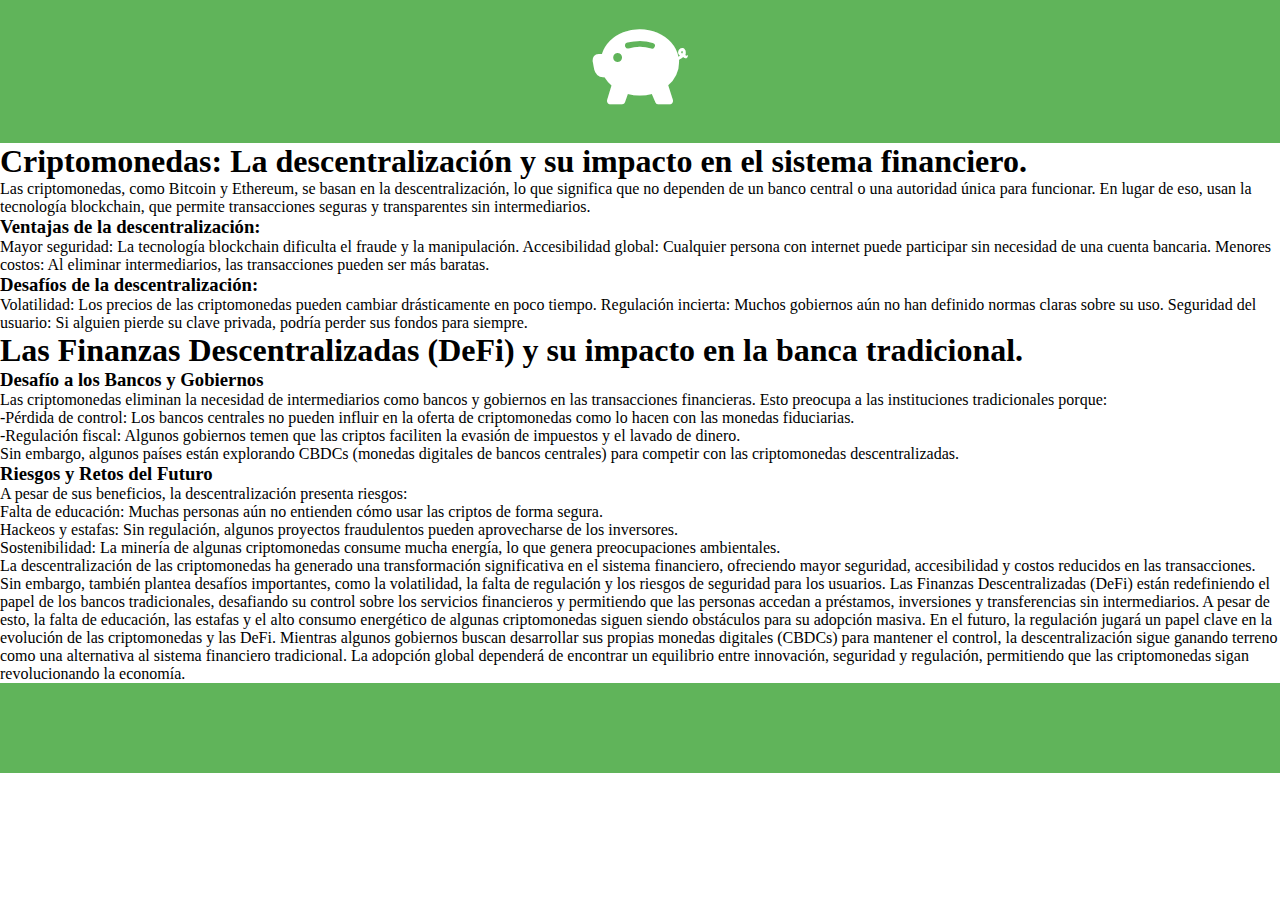
<file: u2/articulo.html>
<!DOCTYPE html>
<html lang="en">
<head>
    <meta charset="UTF-8">
    <meta name="viewport" content="width=device-width, initial-scale=1.0">
    <title>Document</title>
    <!--CSS BOOTSTRAP-->
    <link rel="stylesheet" href="https://cdn.jsdelivr.net/npm/bootstrap-icons@1.11.3/font/bootstrap-icons.min.css">
    
    <!--MI CSS-->
    <link rel="stylesheet" href="../css/articulo.css">
</head>
<body>
    <header class="cabecera">
        <i class="bi bi-piggy-bank-fill"></i>
    </header>
    <main class="cuerpo">
        <article>
            <header>
                <h1>Criptomonedas: La descentralización y su impacto en el sistema financiero.</h1>
            </header>
            <div class="contenido">
                <p>Las criptomonedas, como Bitcoin y Ethereum, se basan en la descentralización, lo que significa que no dependen de un banco central o una autoridad única para funcionar. En lugar de eso, usan la tecnología blockchain, que permite transacciones seguras y transparentes sin intermediarios.</p>
                <h3>Ventajas de la descentralización:</h3>
                <p> Mayor seguridad: La tecnología blockchain dificulta el fraude y la manipulación.
                    Accesibilidad global: Cualquier persona con internet puede participar sin necesidad de una cuenta bancaria.
                    Menores costos: Al eliminar intermediarios, las transacciones pueden ser más baratas.</p>
                <h3>Desafíos de la descentralización:</h3>
                <p> Volatilidad: Los precios de las criptomonedas pueden cambiar drásticamente en poco tiempo.
                    Regulación incierta: Muchos gobiernos aún no han definido normas claras sobre su uso.
                    Seguridad del usuario: Si alguien pierde su clave privada, podría perder sus fondos para siempre.</p>
            </div>
            <div class="descentralización ">
                <h1>Las Finanzas Descentralizadas (DeFi) y su impacto en la banca tradicional.</h1>
                <h3>Desafío a los Bancos y Gobiernos</h3>
                <p>Las criptomonedas eliminan la necesidad de intermediarios como bancos y gobiernos en las transacciones financieras. Esto preocupa a las instituciones tradicionales porque:</p>
                <p>-Pérdida de control: Los bancos centrales no pueden influir en la oferta de criptomonedas como lo hacen con las monedas fiduciarias.</p>
                <p>-Regulación fiscal: Algunos gobiernos temen que las criptos faciliten la evasión de impuestos y el lavado de dinero.</p>
                <p>Sin embargo, algunos países están explorando CBDCs (monedas digitales de bancos centrales) para competir con las criptomonedas descentralizadas.</p>
                <h3>Riesgos y Retos del Futuro</h3>
                <p>A pesar de sus beneficios, la descentralización presenta riesgos:</p>
                <p>Falta de educación: Muchas personas aún no entienden cómo usar las criptos de forma segura.</p>
                <p>Hackeos y estafas: Sin regulación, algunos proyectos fraudulentos pueden aprovecharse de los inversores.</p>
                <p>Sostenibilidad: La minería de algunas criptomonedas consume mucha energía, lo que genera preocupaciones ambientales.</p>
                <p>La descentralización de las criptomonedas ha generado una transformación significativa en el sistema financiero, ofreciendo mayor seguridad, accesibilidad y costos reducidos en las transacciones. Sin embargo, también plantea desafíos importantes, como la volatilidad, la falta de regulación y los riesgos de seguridad para los usuarios. Las Finanzas Descentralizadas (DeFi) están redefiniendo el papel de los bancos tradicionales, desafiando su control sobre los servicios financieros y permitiendo que las personas accedan a préstamos, inversiones y transferencias sin intermediarios. A pesar de esto, la falta de educación, las estafas y el alto consumo energético de algunas criptomonedas siguen siendo obstáculos para su adopción masiva.
                En el futuro, la regulación jugará un papel clave en la evolución de las criptomonedas y las DeFi. Mientras algunos gobiernos buscan desarrollar sus propias monedas digitales (CBDCs) para mantener el control, la descentralización sigue ganando terreno como una alternativa al sistema financiero tradicional. La adopción global dependerá de encontrar un equilibrio entre innovación, seguridad y regulación, permitiendo que las criptomonedas sigan revolucionando la economía. </p>
        
            </div>

    </main>
    <footer class="pie">

    </footer>
</body>
</html>
</file>
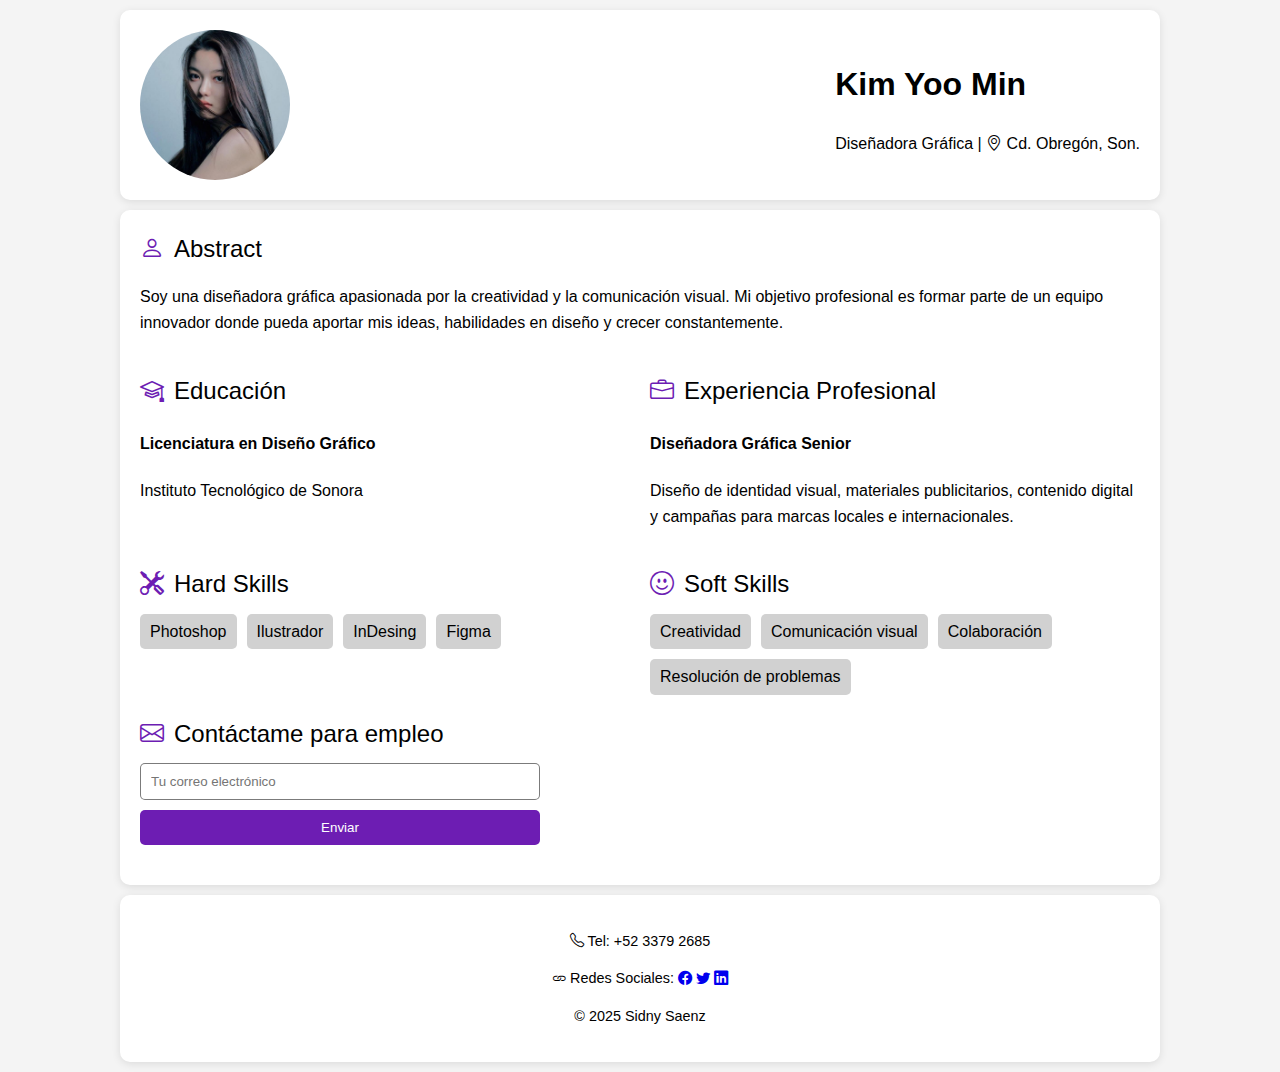
<file: u2/curriculum.html>
<!DOCTYPE html>
<html lang="es">

<head>
  <meta charset="UTF-8">
  <meta name="viewport" content="width=device-width, initial-scale=1.0">
  <title>Curriculum Vitae</title>
  <link href="https://cdn.jsdelivr.net/npm/bootstrap-icons@1.10.5/font/bootstrap-icons.css" rel="stylesheet">
  <link rel="stylesheet" href="../css/curriculum.css">
</head>

<body>
  <header>
    <img src="../img/kim yoo.jpg" alt="Foto de Perfil">
    <div>
      <h1>Kim Yoo Min</h1>
      <p>Diseñadora Gráfica | <i class="bi bi-geo-alt"></i> Cd. Obregón, Son.</p>
    </div>
  </header>

  <main>
    <section>
      <div class="section-title"><i class="bi bi-person"></i> Abstract</div>
      <p>Soy una diseñadora gráfica apasionada por la creatividad y la comunicación visual.
        Mi objetivo profesional es formar parte de un equipo innovador donde pueda aportar mis ideas, habilidades en diseño y crecer constantemente.</p>
    </section>

    <div class="dual-column">
      <section>
        <div class="section-title"><i class="bi bi-mortarboard"></i> Educación</div>
        <article>
          <h4>Licenciatura en Diseño Gráfico</h4>
          <p>Instituto Tecnológico de Sonora</p>
        </article>
      </section>

      <section>
        <div class="section-title"><i class="bi bi-briefcase"></i> Experiencia Profesional</div>
        <article>
          <h4>Diseñadora Gráfica Senior</h4>
          <p>Diseño de identidad visual, materiales publicitarios, contenido digital y campañas para marcas locales e internacionales.</p>
        </article>
      </section>
    </div>

    <div class="dual-column">
      <section>
        <div class="section-title"><i class="bi bi-tools"></i> Hard Skills</div>
        <div class="skills">
          <span>Photoshop</span>
          <span>Ilustrador</span>
          <span>InDesing</span>
          <span>Figma</span>
        </div>
      </section>

      <section>
        <div class="section-title"><i class="bi bi-emoji-smile"></i> Soft Skills</div>
        <div class="skills">
          <span>Creatividad</span>
          <span>Comunicación visual</span>
          <span>Colaboración</span>
          <span>Resolución de problemas</span>
        </div>
      </section>
    </div>

    <section>
      <div class="section-title"><i class="bi bi-envelope"></i> Contáctame para empleo</div>
      <form class="contact-form">
        <input type="email" placeholder="Tu correo electrónico">
        <button type="submit">Enviar</button>
      </form>
    </section>
  </main>

  <footer>
    <p><i class="bi bi-telephone"></i> Tel: +52 3379 2685</p>
    <p><i class="bi bi-link"></i> Redes Sociales: 
      <a href="#"><i class="bi bi-facebook"></i></a>
      <a href="#"><i class="bi bi-twitter"></i></a>
      <a href="#"><i class="bi bi-linkedin"></i></a>
    </p>
    <p>&copy; 2025 Sidny Saenz</p>
  </footer>
</body>

</html>
</file>
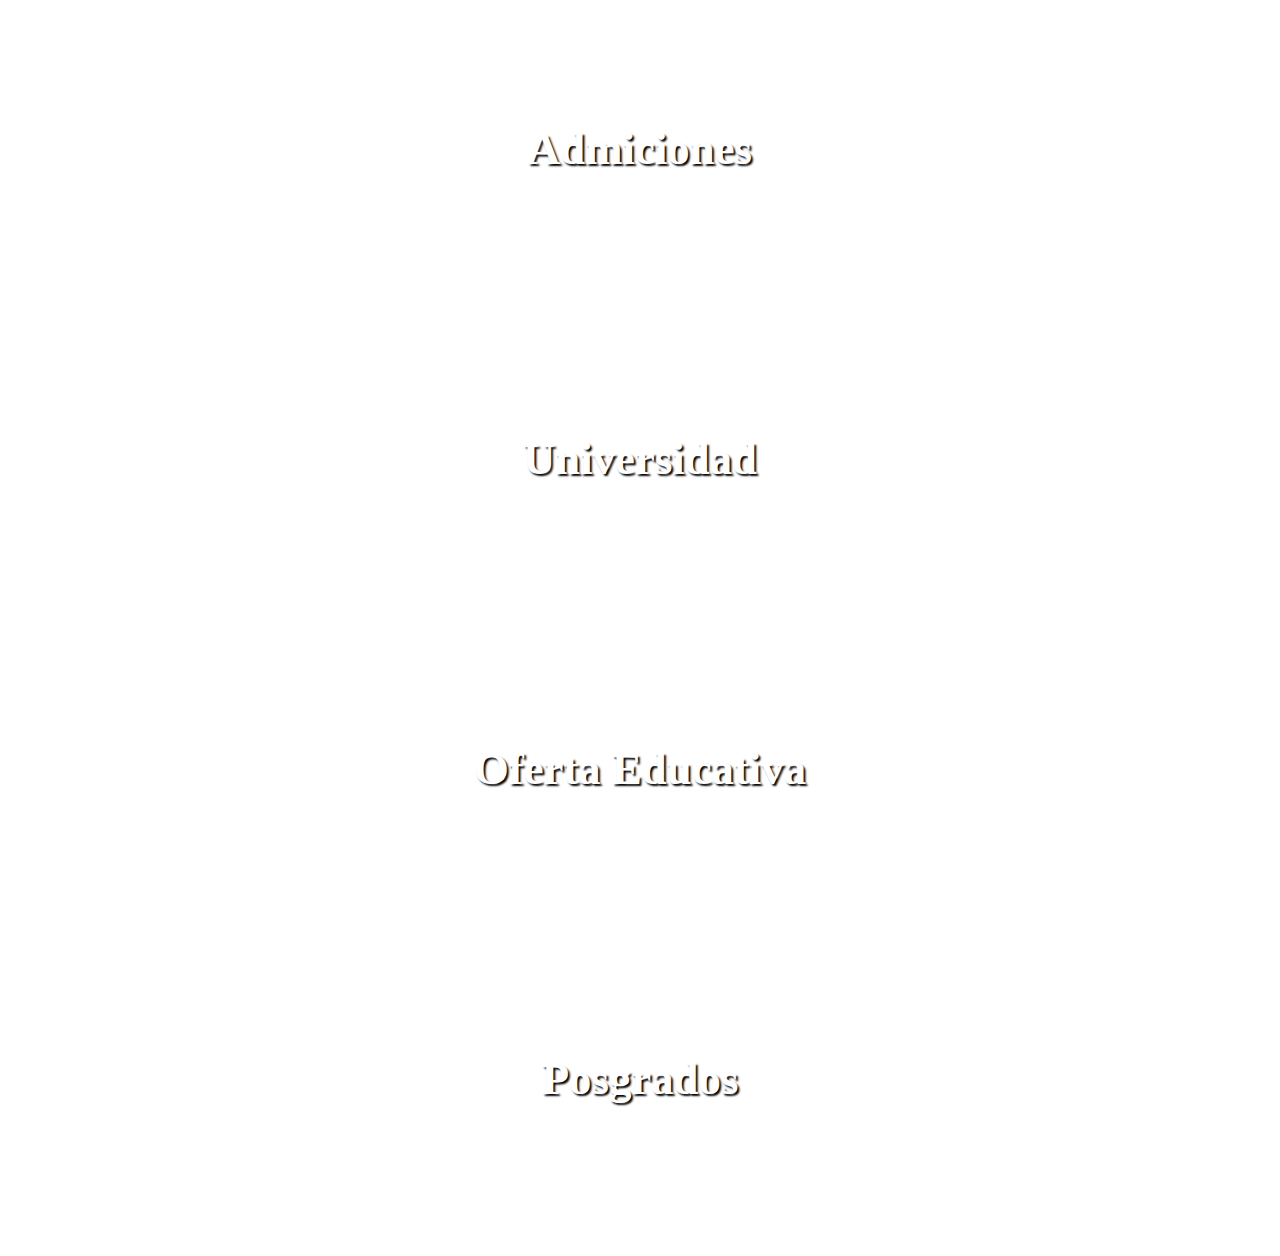
<file: u2/flexbox.html>
<!DOCTYPE html>
<html lang="en">
<head>
    <meta charset="UTF-8">
    <meta name="viewport" content="width=device-width, initial-scale=1.0">
    <title>Document</title>

<!--Mi CSS-->
<link rel="stylesheet" href="../css/flex.css">
</head>
<body>
    <section class="atajos">
        <div class="container">
            <div class="items">
                <h3>Admiciones</h3>
            </div>
            <div class="items">
                <h3>Universidad</h3>
            </div>
            <div class="items tres">
                <h3>Oferta Educativa</h3>
            </div>
            <div class="items">
                <h3>Posgrados</h3>
            </div>
        </div>
    </section>
</body>
</html>
</file>
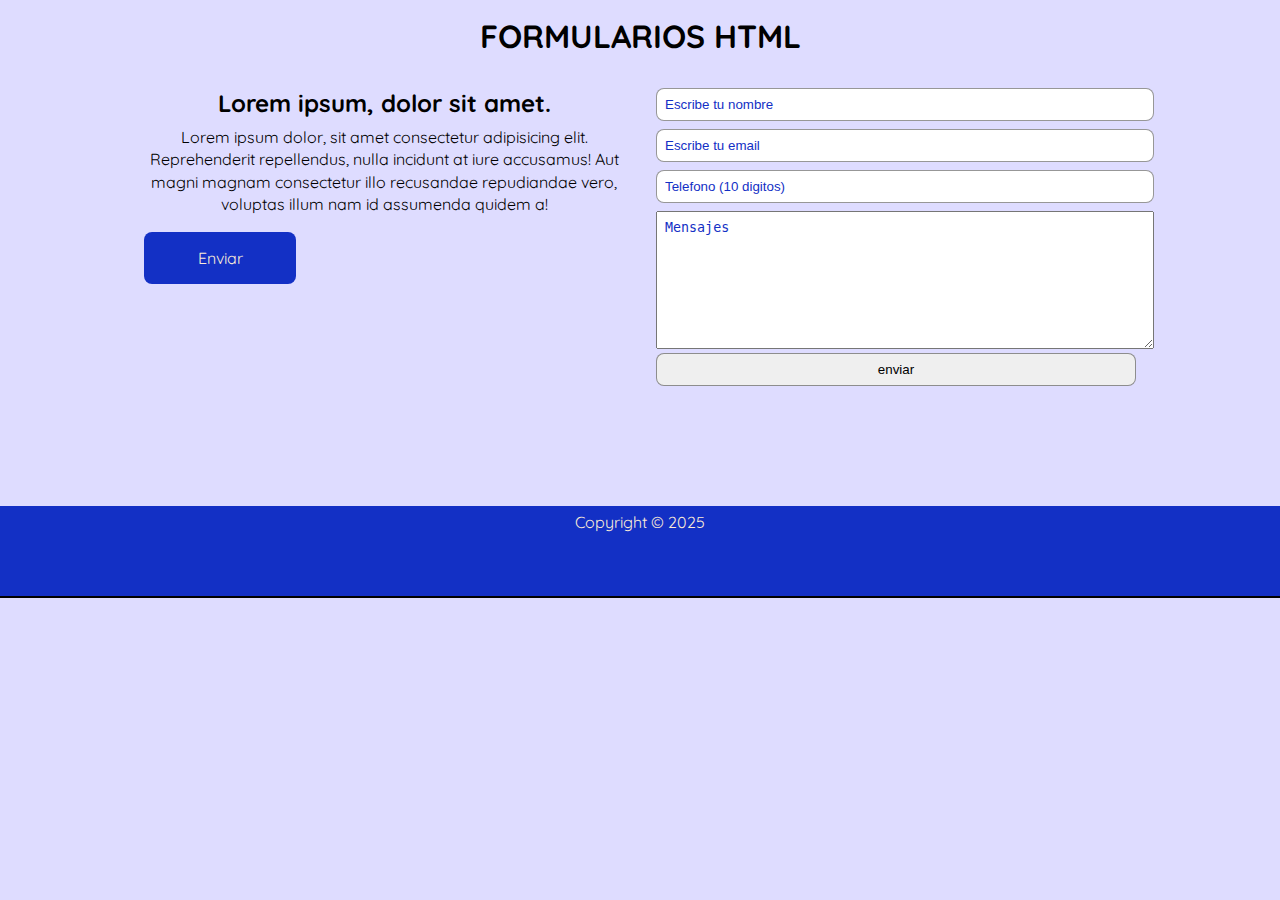
<file: u2/form.html>
<!DOCTYPE html>
<html lang="en">
<head>
    <meta charset="UTF-8">
    <meta name="viewport" content="width=device-width, initial-scale=1.0">
    <title>Document</title>
    <link rel="stylesheet" href="../css/form.css">

<!--FONDS-->
<link href="https://fonts.googleapis.com/css2?family=Dosis:wght@200..800&family=Rock+Salt&display=swap" rel="stylesheet">
<link href="https://fonts.googleapis.com/css2?family=Quicksand:wght@300..700&display=swap" rel="stylesheet">

</head>
<body style="background-color: rgb(222, 220, 255);"
    <header class="cabecera">
        <h1>Formularios Html</h1>
        
    </header>
    <section class="cuerpo">
        <div class="container">
            <div class="items">
                <h2>Lorem ipsum, dolor sit amet.</h2>
                <p>Lorem ipsum dolor, sit amet consectetur adipisicing elit. Reprehenderit repellendus, nulla incidunt at iure accusamus! Aut magni magnam consectetur illo recusandae repudiandae vero, voluptas illum nam id assumenda quidem a!</p>
                <a href="#">Enviar</a>
            </div>
            <div class="items">
                <form action="enviar.php" method="post">
                <input type="text" placeholder="Escribe tu nombre">
                <input type="email" placeholder="Escribe tu email">
                <input type="Tel" placeholder="Telefono (10 digitos)">
                <textarea name="" id="" placeholder="Mensajes"></textarea>
                <input type="button" value="enviar">
                </form>
            </div>
        </div>
    </section>
<footer class="pie">
<p>Copyright &#169;​ 2025 </p>

</footer>    

</body>
</html>
</file>
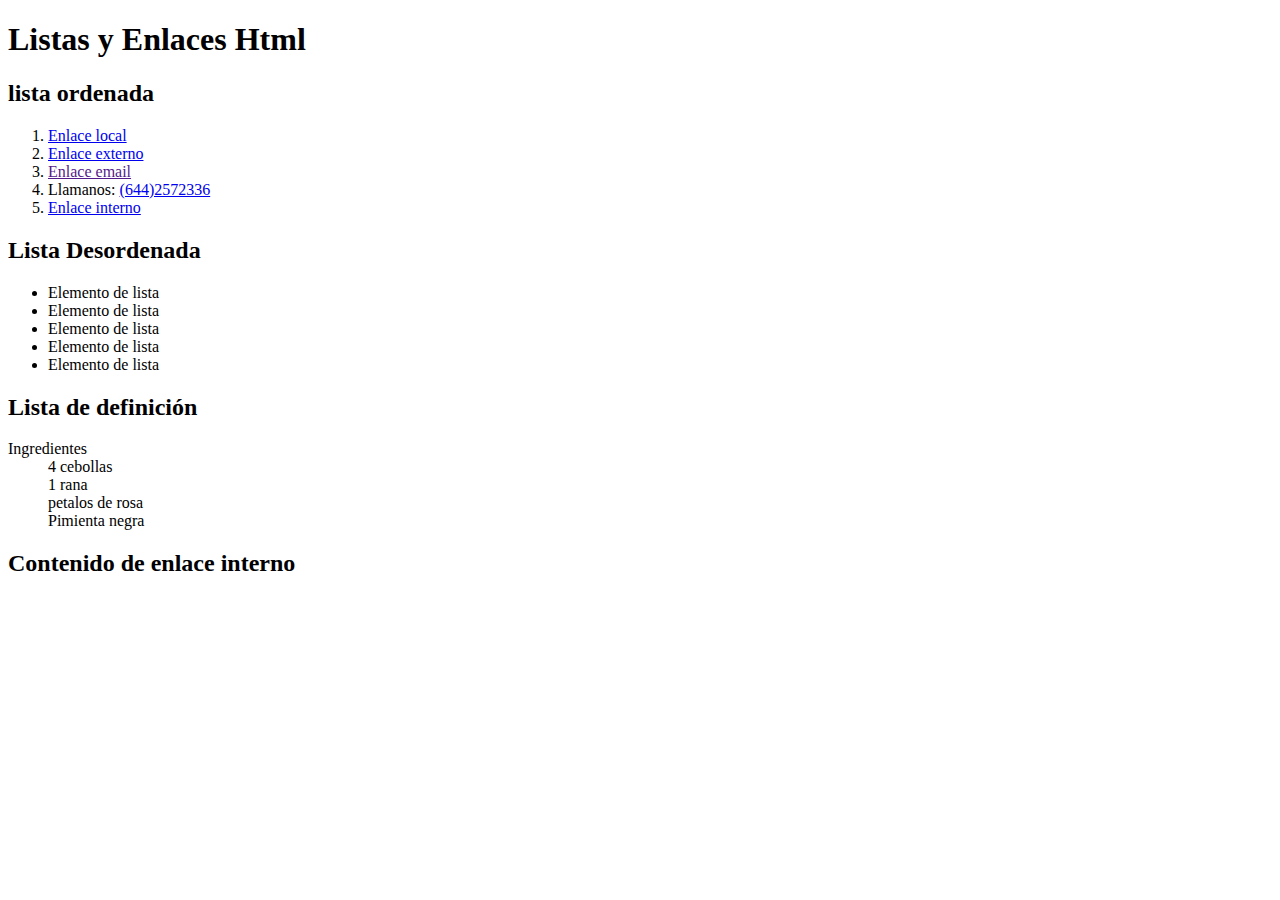
<file: u2/listasyenlaces.html>
<!DOCTYPE html>
<html lang="en">
<head>
    <meta charset="UTF-8">
    <meta name="viewport" content="width=device-width, initial-scale=1.0">
    <title>Document</title>
</head>
<body>
    <header class="cabecera">
<h1>Listas y Enlaces Html</h1>

        </header>
<section class="Listas">
<h2>lista ordenada</h2>
<ol>
    <li><a href="encabezados.html">Enlace local</a></li>
    <li><a href="https://youtu.be/WIRK_pGdIdA?si=2ItGscY89T-VVEAM">Enlace externo</a></li>
    <li><a href="">Enlace email</a></li>
    <li>Llamanos: <a href="tel:644257236">(644)2572336</a></li>
    <li><a href="#interno">Enlace interno</a></li>
</ol>
<h2>Lista Desordenada</h2>
<ul>
    <li>Elemento de lista</li>
    <li>Elemento de lista</li>
    <li>Elemento de lista</li>
    <li>Elemento de lista</li>
    <li>Elemento de lista</li>
</ul>
<h2>Lista de definición</h2>
<dl>
    <dt>Ingredientes</dt>
    <dd>4 cebollas</dd>
    <dd>1 rana</dd>
    <dd>petalos de rosa</dd>
    <dd>Pimienta negra</dd>
</dl>

</section>
<section class="contenido">
    <div>
        <a name="interno"></a>
        <h2>Contenido de enlace interno</h2>

    </div>
</section>
</body>
</html>
</file>
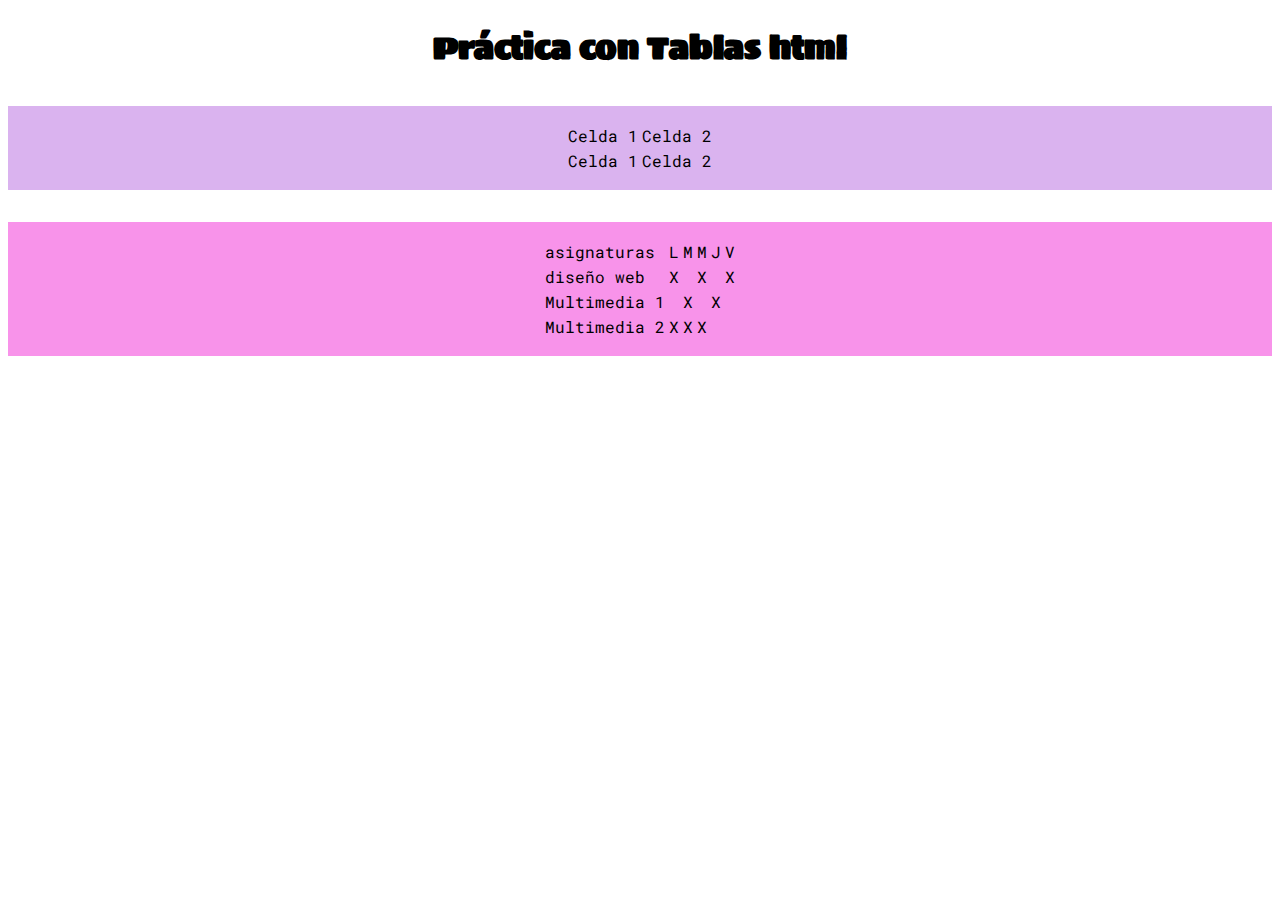
<file: u2/tablas.html>
<!DOCTYPE html>
<html lang="en">
<head>
    <meta charset="UTF-8">
    <meta name="viewport" content="width=device-width, initial-scale=1.0">
    <title>Tablas HTML</title>
    <!--Fonts-->
    <link href="https://fonts.googleapis.com/css2?family=Sigmar&display=swap" rel="stylesheet">
    <link href="https://fonts.googleapis.com/css2?family=Roboto+Mono:wght@100..700&display=swap" rel="stylesheet">

    <!--Mi css-->
    <link rel="stylesheet" href="../css/tablas.css">

</head>
<body>
    <header class="cabecera">
        <h1>Práctica con Tablas html</h1>
    </header>
    <section class="tablas">
        <table>
            <tr>
                <td>Celda 1</td>
                <td>Celda 2</td>
            </tr>
            <tr>
                <td>Celda 1</td>
                <td>Celda 2</td>
            </tr>
        </table>

    </section>
    <div class="tablas">
        <table>
            <tr>
                <td>asignaturas</td>
                <td>L</td>
                <td>M</td>
                <td>M</td>
                <td>J</td>
                <td>V</td>
            </tr>
            <tr>
                <td>diseño web</td>
                <td>X</td>
                <td></td>
                <td>X</td>
                <td></td>
                <td>X</td>
            </tr>
            <tr>
                <td>Multimedia 1</td>
                <td></td>
                <td>X</td>
                <td></td>
                <td>X</td>
                <td></td>
            </tr>
            <tr>
                <td>Multimedia 2</td>
                <td>X</td>
                <td>X</td>
                <td>X</td>
                <td></td>
                <td></td>
            </tr>
        </table>

    </div>
<footer class="pie">


</footer>




</body>
</html>
</file>
<file: css/articulo.css>
/*documento css*/

* { margin: 0; }

.cabecera { width: 100%;
            background-color: #60b45a;
            padding: 16px 0px; }

.bi-piggy-bank-fill { font-size: 6em;
                           text-align: center;
                           display:block;
                           color: #ffffff;
                           margin: auto; }
.pie { width: 100%;
        height: 90px;
        background-color: #60b45a; }
</file>
<file: css/curriculum.css>
body { margin: 0;
    font-family: Arial, sans-serif;
    line-height: 1.6;
    background-color: #f4f4f4; }
  

header, main, footer { padding: 20px;
                        background-color: white;
                        margin: 10px auto;
                        max-width: 1000px;
                        border-radius: 10px;
                        box-shadow: 0 2px 8px rgba(0, 0, 0, 0.1); }
  
 
header {display: flex;
        flex-direction: column;
        align-items: center;
        text-align: center;}
  
header img { width: 150px;
            border-radius: 50%;
            margin-bottom: 10px; }
  
section { margin-bottom: 20px;}
  

.section-title { display: flex;
                align-items: center;
                font-size: 1.5em;
                margin-bottom: 10px;
                color: #000000; }
  
  
.section-title i { margin-right: 10px;
                  color: #6d1db3;}
  
  
.skills { display: flex;
         flex-wrap: wrap;
        gap: 10px;}
  
  
.skills span { background-color: #d1d1d1;
              padding: 5px 10px;
              border-radius: 5px; }
  
.contact-form { display: flex;
              flex-direction: column;
              gap: 10px;
              max-width: 400px;}
  
  
.contact-form input[type="email"] { padding: 10px;
                                    border-radius: 5px;
                                    border: 1px solid #00000084;}
  
  
.contact-form button { padding: 10px;
                      border: none;
                      background-color: #6d1db3;
                      color: white;
                      border-radius: 5px;
                      cursor: pointer;}
  
  
footer { text-align: center;
        font-size: 0.9em;}
  
@media (min-width: 600px) {
    header { flex-direction: row;
            justify-content: space-between;
            text-align: left;}
  
    header img { margin: 0;}
  }
  
@media (min-width: 992px) {
    main { display: flex;
          flex-direction: column;}
  
    .dual-column { display: flex;
                  gap: 20px;}
  
    .dual-column > section {flex: 1;}
  }
</file>
<file: css/flex.css>
/*Documento css*/

h3 { color: hsl(0, 0%, 100%); 
font-size: 2.8em; 
text-shadow: 2px 2px 2px #000000; 
padding-top: 70px;}

.container { width: 100%; 
            min-height: 1px;
            display: flex;
            flex-direction: column;
            justify-content: space-between; 
            align-items:stretch; }

.items { width: 100%; 
         height: 310px;
         text-align: center;
        background-image: url(https://fastly.picsum.photos/id/16/200/300.jpg?hmac=k64O1qCMBhaU0Ep_qML5_xDxqLVR1MhNm8VMqgdAsxA); 
        background-size: 100% 100%;}
        
.tres { align-self: flex-start;}

/*MEDIA QUERIES*/

/*BREAKPOINT 600*/
@media only screen and (min-widht:768px) {

        .container { flex-direction: row; 
                     flex-wrap: wrap; }

        .items { width: 50%; 
                margin-bottom:  16px;}

}
</file>
<file: css/form.css>
/*Documento CSS*/
* { margin: 0px;
padding: 0px; }

body {  font-family: "Quicksand", sans-serif; }

h1 { text-transform: uppercase; }

h2 { font-size: 1.5em; 
    padding-bottom: 8px; }

.cabecera { min-height: 80px; 
            padding-top: 16px; 
            text-align: center; 
            border-bottom:2px solid black; 
            margin-bottom: 48px; }

.cuerpo { width: 100%; 
           padding: 32px 0px;}

.container p { font-size: 16px; 
               line-height: 140%; }

.container a { display: block; 
             margin-top: 16px;
            width: 120px;
            padding: 16px;
            text-align: center;
            text-decoration: none;
            color: antiquewhite;
            background-color: #1330c5;
            border-radius: 8px; }

.container input { width: 100%;
                   padding: 8px;
                   margin-bottom: 8px;
                   border-radius: 8px;
                   border: 1px solid rgba(0, 0, 0, 0.409);}

.container textarea { width: 100%;
                      padding: 8px;
                      max-width: 100%;
                      min-width: 100%;
                      max-height: 120px;
                      min-height: 120px;}

.container { width: 80%;
            margin: auto; 
            display: flex; }

.items { width: 50%;
        padding: 0px 16px 0px 16px; }

.pie { width: 100%;
       height: 90px;
       margin-top: 80px;
       text-align: center;
       color: antiquewhite;
       line-height: 2em;
       background-color: #1330c5; }

.container a:hover { background-color: #000000; }
.container a:active { background-color: blue; }

.container input::placeholder, textarea::placeholder {color: #1330c5;}

.container::before, .container::after { }
</file>
<file: css/tablas.css>
/*documento css*/
*{margin: 0px
  padding: 0px;}

body { font-family: "Roboto Mono", monospace;}

h1 { font-family: "Sigmar", sans-serif;
      text-align: center;}

.cabecera { margin-bottom: 32px; }

.tablas { background-color: #dab3ef;
            min-height: 1px;
            padding: 16px 0px; 
            margin-bottom: 32px;}

div.tablas {background-color: rgb(248, 147, 234);
             margin-bottom: 380px;}

.tablas table {margin: auto;}

.pie {background-color: #66009c;}
</file>
